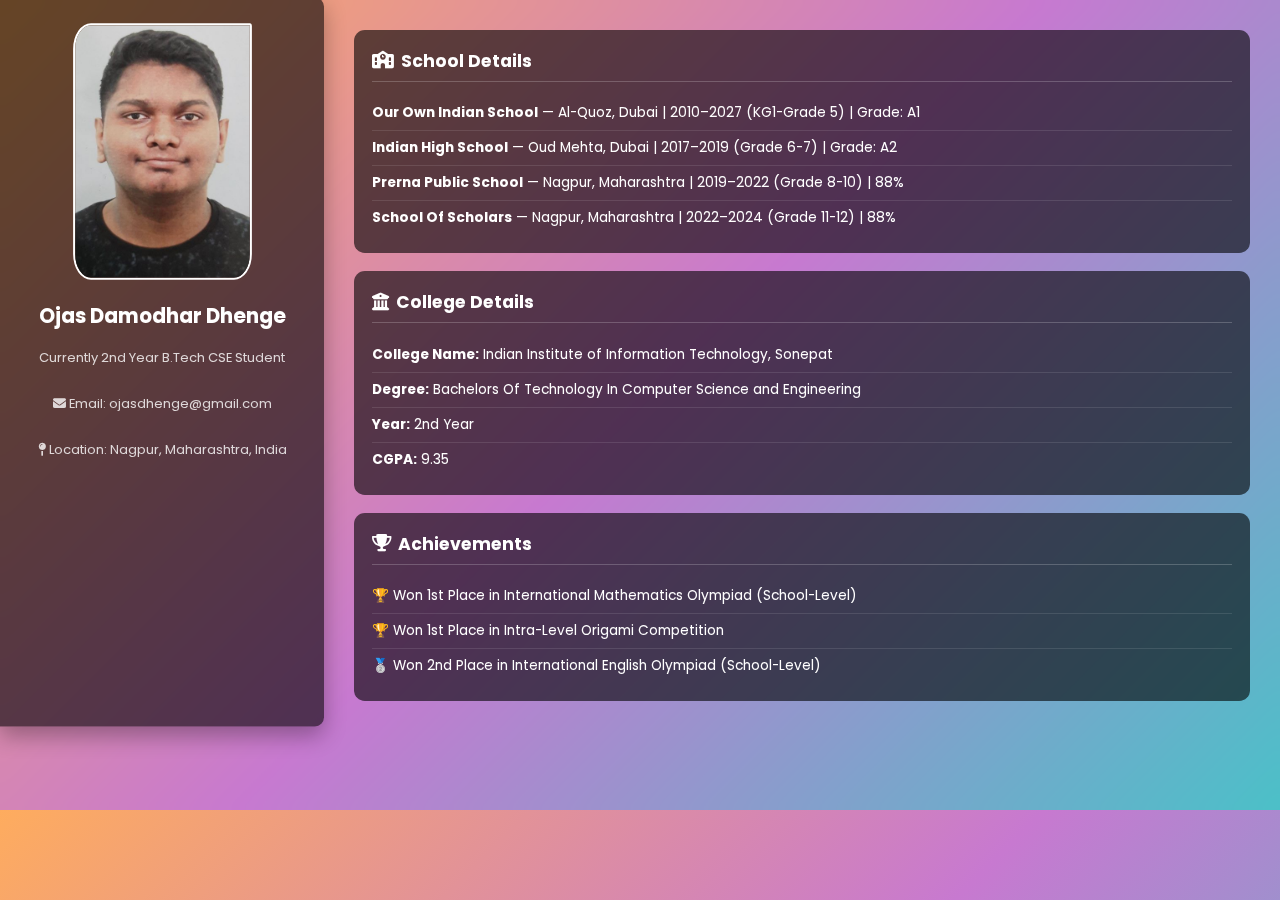
<file: index.html>
<!DOCTYPE html>
<html lang="en">
<head>
<meta charset="UTF-8">
<meta name="viewport" content="width=device-width, initial-scale=1.0">
<title>Student Portfolio - Ojas Dhenge</title>
<link rel="stylesheet" href="Portfolio.css">
<link rel="stylesheet" href="https://cdnjs.cloudflare.com/ajax/libs/font-awesome/6.5.0/css/all.min.css">
</head>
<body>

<div class="container">
    <aside class="profile">
        <img src="Photo.jpg" alt="Profile Picture">
        <h1>Ojas Damodhar Dhenge</h1>
        <p>Currently 2nd Year B.Tech CSE Student</p>
        <p><i class="fas fa-envelope"></i> Email: ojasdhenge@gmail.com</p>
        <p><i class="fas fa-map-pin"></i> Location: Nagpur, Maharashtra, India</p>
    </aside>

    <main class="details">
        <section class="section">
            <h2><i class="fas fa-school"></i> School Details</h2>
            <ul>
                <li><strong>Our Own Indian School</strong> — Al-Quoz, Dubai | 2010–2027 (KG1-Grade 5) | Grade: A1</li>
                <li><strong>Indian High School</strong> — Oud Mehta, Dubai | 2017–2019 (Grade 6-7) | Grade: A2</li>
                <li><strong>Prerna Public School</strong> — Nagpur, Maharashtra | 2019–2022 (Grade 8-10) | 88%</li>
                <li><strong>School Of Scholars</strong> — Nagpur, Maharashtra | 2022–2024 (Grade 11-12) | 88%</li>
            </ul>
        </section>

        <section class="section">
            <h2><i class="fas fa-university"></i> College Details</h2>
            <ul>
                <li><strong>College Name:</strong> Indian Institute of Information Technology, Sonepat</li>
                <li><strong>Degree:</strong> Bachelors Of Technology In Computer Science and Engineering</li>
                <li><strong>Year:</strong> 2nd Year</li>
                <li><strong>CGPA:</strong> 9.35</li>
            </ul>
        </section>

        <section class="section">
            <h2><i class="fas fa-trophy"></i> Achievements</h2>
            <ul>
                <li>🏆 Won 1st Place in International Mathematics Olympiad (School-Level)</li>
                <li>🏆 Won 1st Place in Intra-Level Origami Competition</li>
                <li>🥈 Won 2nd Place in International English Olympiad (School-Level)</li>
            </ul>
        </section>
    </main>
</div>

</body>
</html>

<!--
<!DOCTYPE html>
<html lang="en">
<head>
<meta charset="UTF-8">
<meta name="viewport" content="width=device-width, initial-scale=1.0">
<title>Student Portfolio - Ojas Dhenge</title>
<link rel="stylesheet" href="Portfolio.css">
<link rel="stylesheet" href="https://cdnjs.cloudflare.com/ajax/libs/font-awesome/6.5.0/css/all.min.css">
</head>
<body>

<div class="container">
    <aside class="profile">
        <img src="Photo.jpg" alt="Profile Picture">
        <h1>Ojas Damodhar Dhenge</h1>
        <p>Currently 2nd Year B.Tech CSE Student</p>
        <p><i class="fas fa-envelope"></i> ojasdhenge@gmail.com</p>
        <p><i class="fas fa-map-pin"></i> Nagpur, Maharashtra, India</p>
    </aside>

    <main class="details">
        <section class="section">
            <h2><i class="fas fa-school"></i> School Details</h2>
            <ul id="school-list"></ul>
        </section>

        <section class="section">
            <h2><i class="fas fa-university"></i> College Details</h2>
            <ul id="college-list"></ul>
        </section>

        <section class="section">
            <h2><i class="fas fa-trophy"></i> Achievements</h2>
            <ul id="achievements-list"></ul>
        </section>
    </main>
</div>

<script>
async function loadSchools() {
    const res = await fetch("http://localhost:8080/schools");
    const data = await res.json();
    document.getElementById("school-list").innerHTML = data.map(s =>
        `<li><strong>${s[1]}</strong> — ${s[2]} | ${s[3]}–${s[4]} | Grade: ${s[5]}</li>`
    ).join("");
}

async function loadCollege() {
    const res = await fetch("http://localhost:8080/college");
    const data = await res.json();
    document.getElementById("college-list").innerHTML = data.map(c =>
        `<li><strong>${c[1]}</strong> — ${c[2]} | Year: ${c[3]} | CGPA: ${c[4]}</li>`
    ).join("");
}

async function loadAchievements() {
    const res = await fetch("http://localhost:8080/achievements");
    const data = await res.json();
    document.getElementById("achievements-list").innerHTML = data.map(a =>
        `<li>🏆 ${a[2]} - ${a[1]}</li>`
    ).join("");
}

loadSchools();
loadCollege();
loadAchievements();
</script>

</body>
</html>

-->
</file>
<file: Portfolio.css>
/* Google Font */
@import url('https://fonts.googleapis.com/css2?family=Poppins:wght@300;500;700&display=swap');

body {
    margin: 0;
    font-family: 'Poppins', sans-serif;
    background: linear-gradient(135deg, #feac5e, #c779d0, #4bc0c8);
    color: white;
}

.container {
    display: flex;
    min-height: 90vh; /* reduced height scaling */
    backdrop-filter: blur(8px);
}

/* Left Profile */
.profile {
    flex: 1;
    max-width: 270px; /* was 300px */
    height: 675px;
    background: rgba(0, 0, 0, 0.6);
    padding: 27px; /* was 30px */
    text-align: center;
    display: flex;
    flex-direction: column;
    align-items: center;
    border-top-right-radius: 9px; /* was 10px */
    border-bottom-right-radius: 9px;
    transition: transform 0.3s ease, box-shadow 0.3s ease;
}

.profile img {
    width: 173px; /* was 140px */
    height: 250px; /* was 180px */
    border-radius: 10%;
    border-top-right-radius: 1%;
    border: 2.7px solid white; /* was 3px */
    margin-bottom: 13px; /* was 15px */
    transition: transform 0.3s ease;
}

.profile h1 {
    font-size: 1.26rem; /* was 1.4rem */
    margin: 9px 0 4px;
}

.profile p {
    font-size: 0.81rem; /* was 0.9rem */
    opacity: 0.8;
}

/* Hover Effects for Profile */
.profile:hover {
    transform: translateY(-2.5px);
    box-shadow: 0 9px 22px rgba(0,0,0,0.3);
}
.profile:hover img {
    transform: scale(1.01);
}

/* Main Details */
.details {
    flex: 3;
    padding: 30px; /* was 40px */
    padding-bottom: 0;
}

.section {
    background: rgba(0, 0, 0, 0.6);
    padding: 18px; /* was 20px */
    border-radius: 10.8px; /* was 12px */
    margin-bottom: 18px; /* was 20px */
    transition: transform 0.3s ease, box-shadow 0.3s ease;
}

/* Hover Lift Effect */
.section:hover {
    transform: translateY(-4.5px);
    box-shadow: 0 9px 22px rgba(0,0,0,0.3);
}

.section h2 {
    margin-top: 0;
    font-size: 1.08rem; /* was 1.2rem */
    display: flex;
    align-items: center;
    gap: 7px; /* was 8px */
    border-bottom: 1px solid rgba(255,255,255,0.2);
    padding-bottom: 7px; /* was 8px */
}

.section ul {
    list-style: none;
    padding: 0;
    margin: 0;
}

.section li {
    padding: 7px 0; /* was 8px */
    border-bottom: 1px solid rgba(255,255,255,0.1);
    font-size: 0.855rem; /* was 0.95rem */
}

.section li:last-child {
    border-bottom: none;
}
</file>
